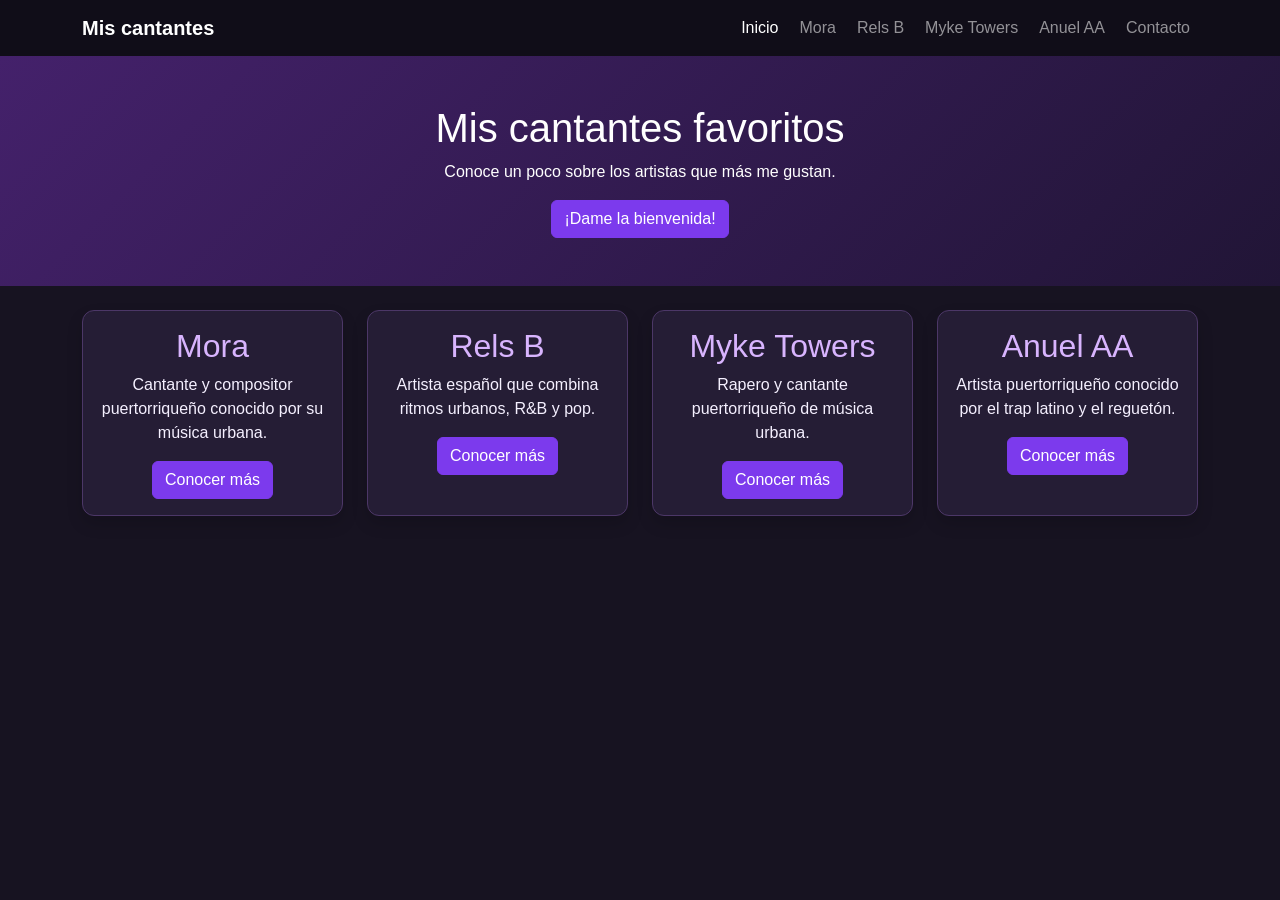
<file: index.html>
<!DOCTYPE html>
<html lang="es">
<head>
    <meta charset="UTF-8">
    <meta name="viewport" content="width=device-width, initial-scale=1.0">
    <title>Mis cantantes favoritos</title>
    <link href="https://cdn.jsdelivr.net/npm/bootstrap@5.3.3/dist/css/bootstrap.min.css" rel="stylesheet">
    <link rel="stylesheet" href="estilos.css">
</head>
<body>
    <nav class="navbar navbar-expand-lg navbar-dark bg-dark">
        <div class="container">
            <a class="navbar-brand" href="index.html">Mis cantantes</a>
            <button class="navbar-toggler" type="button" data-bs-toggle="collapse" data-bs-target="#menu">
                <span class="navbar-toggler-icon"></span>
            </button>
            <div class="collapse navbar-collapse" id="menu">
                <div class="navbar-nav ms-auto">
                    <a class="nav-link active" href="index.html">Inicio</a>
                    <a class="nav-link" href="mora.html">Mora</a>
                    <a class="nav-link" href="relsb.html">Rels B</a>
                    <a class="nav-link" href="myke.html">Myke Towers</a>
                    <a class="nav-link" href="anuel.html">Anuel AA</a>
                    <a class="nav-link" href="contacto.html">Contacto</a>
                </div>
            </div>
        </div>
    </nav>

    <header class="text-center py-5">
        <div class="container">
            <h1>Mis cantantes favoritos</h1>
            <p>Conoce un poco sobre los artistas que más me gustan.</p>
            <button id="botonBienvenida" class="btn btn-primary">¡Dame la bienvenida!</button>
        </div>
    </header>

    <main class="container my-4">
        <div class="row g-4">
            <div class="col-md-6 col-lg-3">
                <div class="card h-100 shadow">
                    <div class="card-body text-center">
                        <h2 class="card-title">Mora</h2>
                        <p class="card-text">Cantante y compositor puertorriqueño conocido por su música urbana.</p>
                        <a href="mora.html" class="btn btn-primary">Conocer más</a>
                    </div>
                </div>
            </div>
            <div class="col-md-6 col-lg-3">
                <div class="card h-100 shadow">
                    <div class="card-body text-center">
                        <h2 class="card-title">Rels B</h2>
                        <p class="card-text">Artista español que combina ritmos urbanos, R&B y pop.</p>
                        <a href="relsb.html" class="btn btn-primary">Conocer más</a>
                    </div>
                </div>
            </div>
            <div class="col-md-6 col-lg-3">
                <div class="card h-100 shadow">
                    <div class="card-body text-center">
                        <h2 class="card-title">Myke Towers</h2>
                        <p class="card-text">Rapero y cantante puertorriqueño de música urbana.</p>
                        <a href="myke.html" class="btn btn-primary">Conocer más</a>
                    </div>
                </div>
            </div>
            <div class="col-md-6 col-lg-3">
                <div class="card h-100 shadow">
                    <div class="card-body text-center">
                        <h2 class="card-title">Anuel AA</h2>
                        <p class="card-text">Artista puertorriqueño conocido por el trap latino y el reguetón.</p>
                        <a href="anuel.html" class="btn btn-primary">Conocer más</a>
                    </div>
                </div>
            </div>
        </div>
    </main>
    <script src="https://cdn.jsdelivr.net/npm/bootstrap@5.3.3/dist/js/bootstrap.bundle.min.js"></script>
    <script src="script.js"></script>
</body>
</html>
</file>
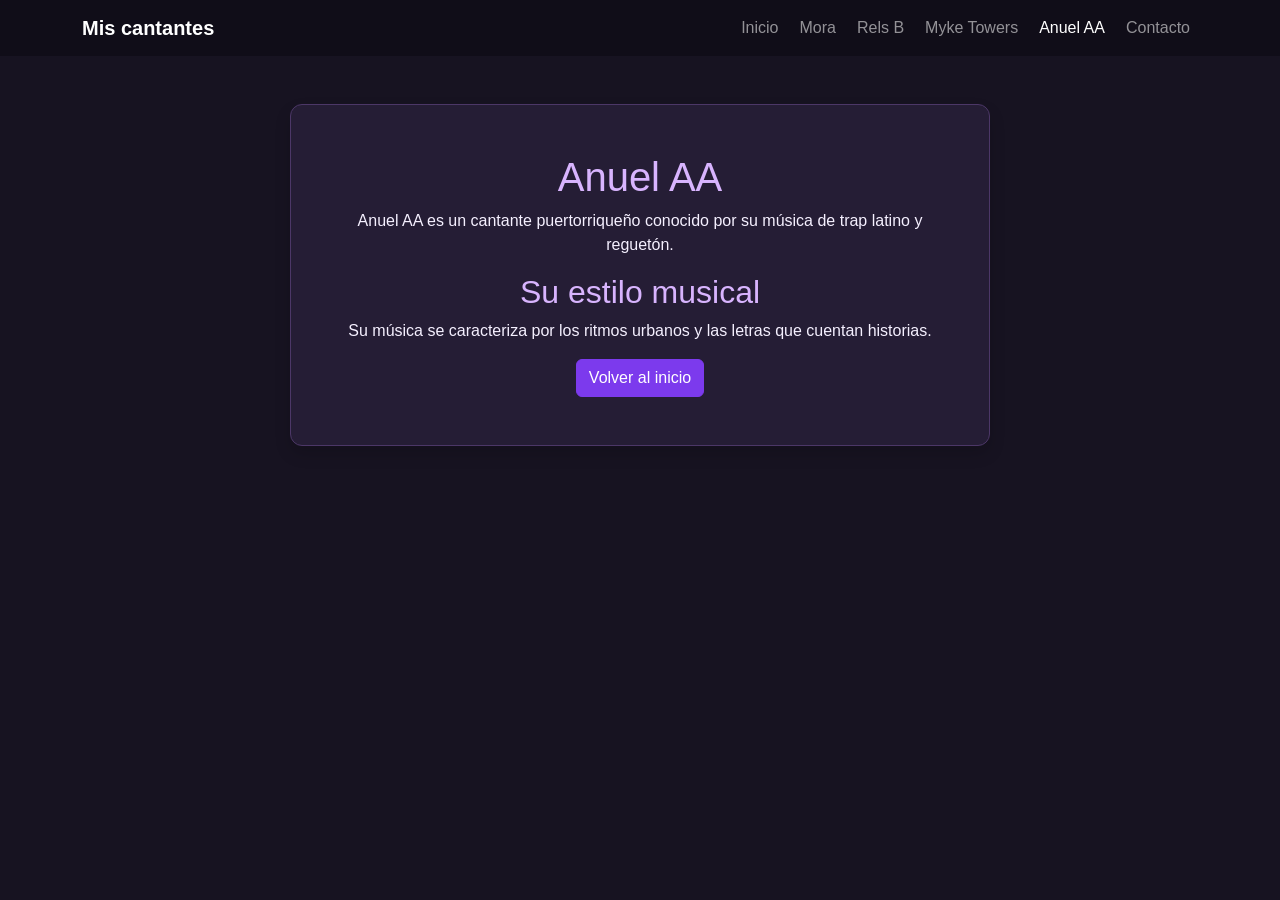
<file: anuel.html>
<!DOCTYPE html>
<html lang="es">
<head>
    <meta charset="UTF-8">
    <meta name="viewport" content="width=device-width, initial-scale=1.0">
    <title>Anuel AA | Mis cantantes favoritos</title>
    <link href="https://cdn.jsdelivr.net/npm/bootstrap@5.3.3/dist/css/bootstrap.min.css" rel="stylesheet">
    <link rel="stylesheet" href="estilos.css">
</head>
<body>
    <nav class="navbar navbar-expand-lg navbar-dark bg-dark">
        <div class="container">
            <a class="navbar-brand" href="index.html">Mis cantantes</a>
            <div class="navbar-nav ms-auto">
                <a class="nav-link" href="index.html">Inicio</a>
                <a class="nav-link" href="mora.html">Mora</a>
                <a class="nav-link" href="relsb.html">Rels B</a>
                <a class="nav-link" href="myke.html">Myke Towers</a>
                <a class="nav-link active" href="anuel.html">Anuel AA</a>
                <a class="nav-link" href="contacto.html">Contacto</a>
            </div>
        </div>
    </nav>

    <main class="container my-5">
        <div class="card shadow mx-auto artista-card">
            <div class="card-body text-center p-5">
                <h1 class="card-title">Anuel AA</h1>
                <p class="card-text">
                    Anuel AA es un cantante puertorriqueño conocido por su música
                    de trap latino y reguetón.
                </p>
                <h2>Su estilo musical</h2>
                <p>Su música se caracteriza por los ritmos urbanos y las letras que cuentan historias.</p>
                <a href="index.html" class="btn btn-primary">Volver al inicio</a>
            </div>
        </div>
    </main>

    <script src="https://cdn.jsdelivr.net/npm/bootstrap@5.3.3/dist/js/bootstrap.bundle.min.js"></script>
    <script src="script.js"></script>
</body>
</html>
</file>
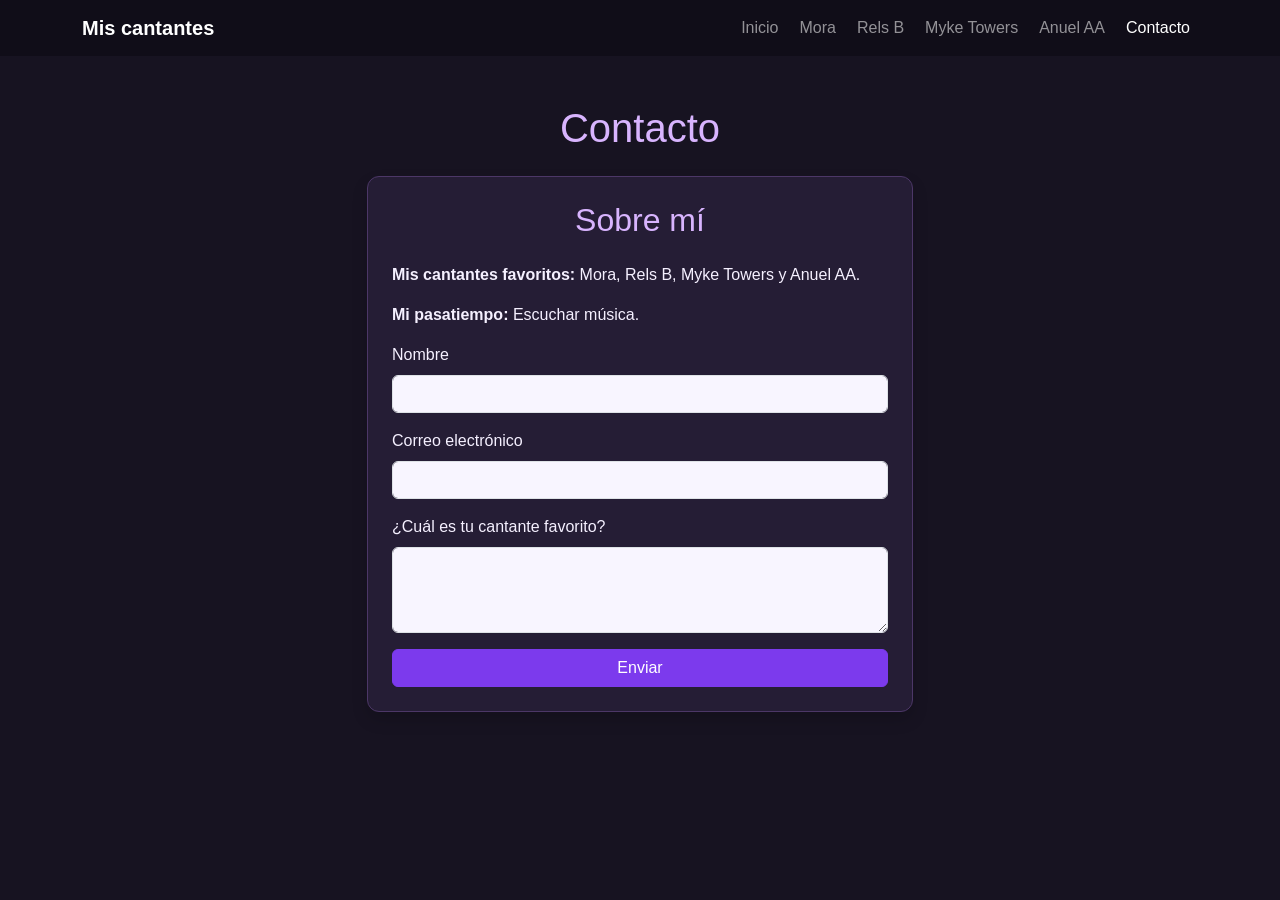
<file: contacto.html>
<!DOCTYPE html>
<html lang="es">
<head>
    <meta charset="UTF-8">
    <meta name="viewport" content="width=device-width, initial-scale=1.0">
    <title>Contacto | Mis cantantes favoritos</title>
    <link href="https://cdn.jsdelivr.net/npm/bootstrap@5.3.3/dist/css/bootstrap.min.css" rel="stylesheet">
    <link rel="stylesheet" href="estilos.css">
</head>
<body>
    <nav class="navbar navbar-expand-lg navbar-dark bg-dark">
        <div class="container">
            <a class="navbar-brand" href="index.html">Mis cantantes</a>
            <div class="navbar-nav ms-auto">
                <a class="nav-link" href="index.html">Inicio</a>
                <a class="nav-link" href="mora.html">Mora</a>
                <a class="nav-link" href="relsb.html">Rels B</a>
                <a class="nav-link" href="myke.html">Myke Towers</a>
                <a class="nav-link" href="anuel.html">Anuel AA</a>
                <a class="nav-link active" href="contacto.html">Contacto</a>
            </div>
        </div>
    </nav>

    <main class="container my-5">
        <h1 class="text-center mb-4">Contacto</h1>

        <div class="row justify-content-center">
            <div class="col-md-7 col-lg-6">
                <div class="card shadow">
                    <div class="card-body p-4">
                        <h2 class="card-title text-center mb-4">Sobre mí</h2>

                        <p><strong>Mis cantantes favoritos:</strong> Mora, Rels B, Myke Towers y Anuel AA.</p>
                        <p><strong>Mi pasatiempo:</strong> Escuchar música.</p>

                        <form id="formularioContacto">
                            <div class="mb-3">
                                <label for="nombre" class="form-label">Nombre</label>
                                <input type="text" class="form-control" id="nombre" name="nombre" required>
                            </div>

                            <div class="mb-3">
                                <label for="correo" class="form-label">Correo electrónico</label>
                                <input type="email" class="form-control" id="correo" name="correo" required>
                            </div>

                            <div class="mb-3">
                                <label for="mensaje" class="form-label">¿Cuál es tu cantante favorito?</label>
                                <textarea class="form-control" id="mensaje" name="mensaje" rows="3" required></textarea>
                            </div>

                            <button type="submit" class="btn btn-primary w-100">Enviar</button>
                        </form>
                    </div>
                </div>
            </div>
        </div>
    </main>

    <script src="https://cdn.jsdelivr.net/npm/bootstrap@5.3.3/dist/js/bootstrap.bundle.min.js"></script>
    <script src="script.js"></script>
</body>
</html>
</file>
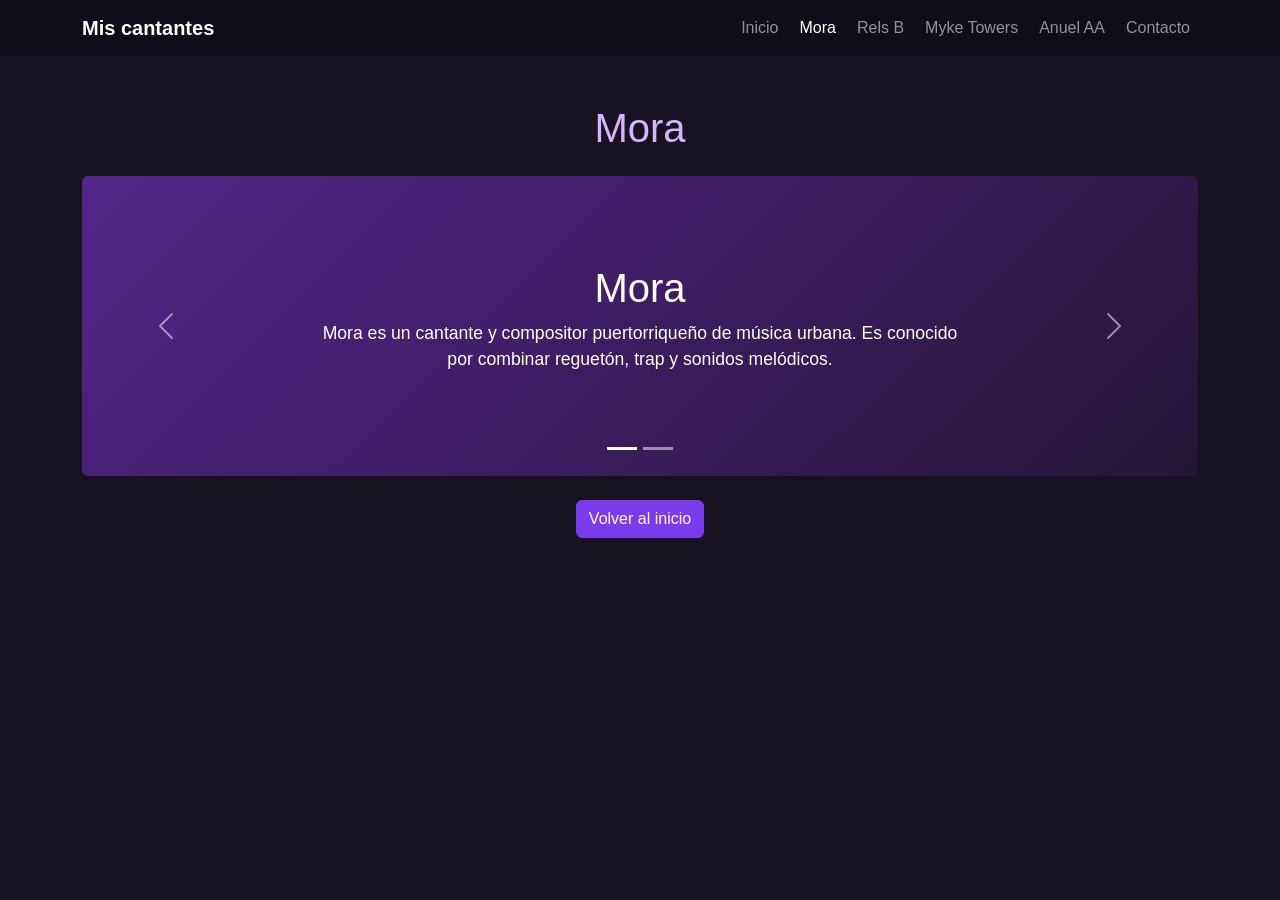
<file: mora.html>
<!DOCTYPE html>
<html lang="es">
<head>
    <meta charset="UTF-8">
    <meta name="viewport" content="width=device-width, initial-scale=1.0">
    <title>Mora | Mis cantantes favoritos</title>
    <link href="https://cdn.jsdelivr.net/npm/bootstrap@5.3.3/dist/css/bootstrap.min.css" rel="stylesheet">
    <link rel="stylesheet" href="estilos.css">
</head>
<body>
    <nav class="navbar navbar-expand-lg navbar-dark bg-dark">
        <div class="container">
            <a class="navbar-brand" href="index.html">Mis cantantes</a>
            <div class="navbar-nav ms-auto">
                <a class="nav-link" href="index.html">Inicio</a>
                <a class="nav-link active" href="mora.html">Mora</a>
                <a class="nav-link" href="relsb.html">Rels B</a>
                <a class="nav-link" href="myke.html">Myke Towers</a>
                <a class="nav-link" href="anuel.html">Anuel AA</a>
                <a class="nav-link" href="contacto.html">Contacto</a>
            </div>
        </div>
    </nav>

    <main class="container my-5">
        <h1 class="text-center mb-4">Mora</h1>
        <div id="carruselArtistas" class="carousel slide" data-bs-ride="carousel">
            <div class="carousel-indicators">
                <button type="button" data-bs-target="#carruselArtistas" data-bs-slide-to="0" class="active" aria-label="Diapositiva 1"></button>
                <button type="button" data-bs-target="#carruselArtistas" data-bs-slide-to="1" aria-label="Diapositiva 2"></button>
            </div>

            <div class="carousel-inner rounded">
                <div class="carousel-item active">
                    <div class="slide-artista">
                        <h2>Mora</h2>
                        <p>Mora es un cantante y compositor puertorriqueño de música urbana. Es conocido por combinar reguetón, trap y sonidos melódicos.</p>
                    </div>
                </div>
                <div class="carousel-item">
                    <div class="slide-artista slide-secundario">
                        <h2>Su música</h2>
                        <p>Sus canciones mezclan ritmos urbanos con melodías y colaboraciones con distintos artistas.</p>
                    </div>
                </div>
            </div>

            <button class="carousel-control-prev" type="button" data-bs-target="#carruselArtistas" data-bs-slide="prev">
                <span class="carousel-control-prev-icon" aria-hidden="true"></span>
                <span class="visually-hidden">Anterior</span>
            </button>
            <button class="carousel-control-next" type="button" data-bs-target="#carruselArtistas" data-bs-slide="next">
                <span class="carousel-control-next-icon" aria-hidden="true"></span>
                <span class="visually-hidden">Siguiente</span>
            </button>
        </div>

        <div class="text-center mt-4">
            <a href="index.html" class="btn btn-primary">Volver al inicio</a>
        </div>
    </main>

    <script src="https://cdn.jsdelivr.net/npm/bootstrap@5.3.3/dist/js/bootstrap.bundle.min.js"></script>
    <script src="script.js"></script>
</body>
</html
</file>
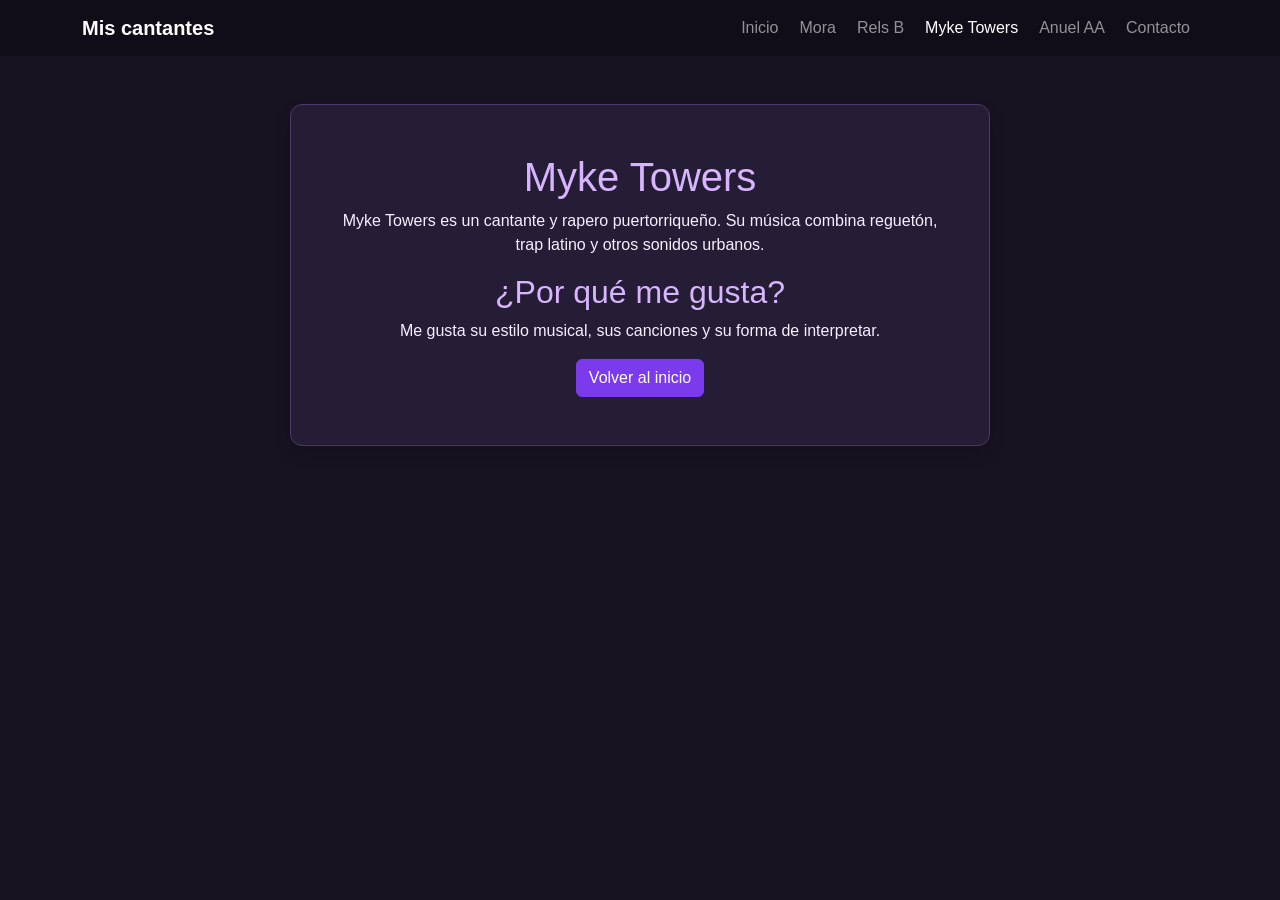
<file: myke.html>
<!DOCTYPE html>
<html lang="es">
<head>
    <meta charset="UTF-8">
    <meta name="viewport" content="width=device-width, initial-scale=1.0">
    <title>Myke Towers | Mis cantantes favoritos</title>
    <link href="https://cdn.jsdelivr.net/npm/bootstrap@5.3.3/dist/css/bootstrap.min.css" rel="stylesheet">
    <link rel="stylesheet" href="estilos.css">
</head>
<body>
    <nav class="navbar navbar-expand-lg navbar-dark bg-dark">
        <div class="container">
            <a class="navbar-brand" href="index.html">Mis cantantes</a>
            <div class="navbar-nav ms-auto">
                <a class="nav-link" href="index.html">Inicio</a>
                <a class="nav-link" href="mora.html">Mora</a>
                <a class="nav-link" href="relsb.html">Rels B</a>
                <a class="nav-link active" href="myke.html">Myke Towers</a>
                <a class="nav-link" href="anuel.html">Anuel AA</a>
                <a class="nav-link" href="contacto.html">Contacto</a>
            </div>
        </div>
    </nav>

    <main class="container my-5">
        <div class="card shadow mx-auto artista-card">
            <div class="card-body text-center p-5">
                <h1 class="card-title">Myke Towers</h1>
                <p class="card-text">
                    Myke Towers es un cantante y rapero puertorriqueño.
                    Su música combina reguetón, trap latino y otros sonidos urbanos.
                </p>
                <h2>¿Por qué me gusta?</h2>
                <p>Me gusta su estilo musical, sus canciones y su forma de interpretar.</p>
                <a href="index.html" class="btn btn-primary">Volver al inicio</a>
            </div>
        </div>
    </main>

    <script src="https://cdn.jsdelivr.net/npm/bootstrap@5.3.3/dist/js/bootstrap.bundle.min.js"></script>
    <script src="script.js"></script>
</body>
</html>
</file>
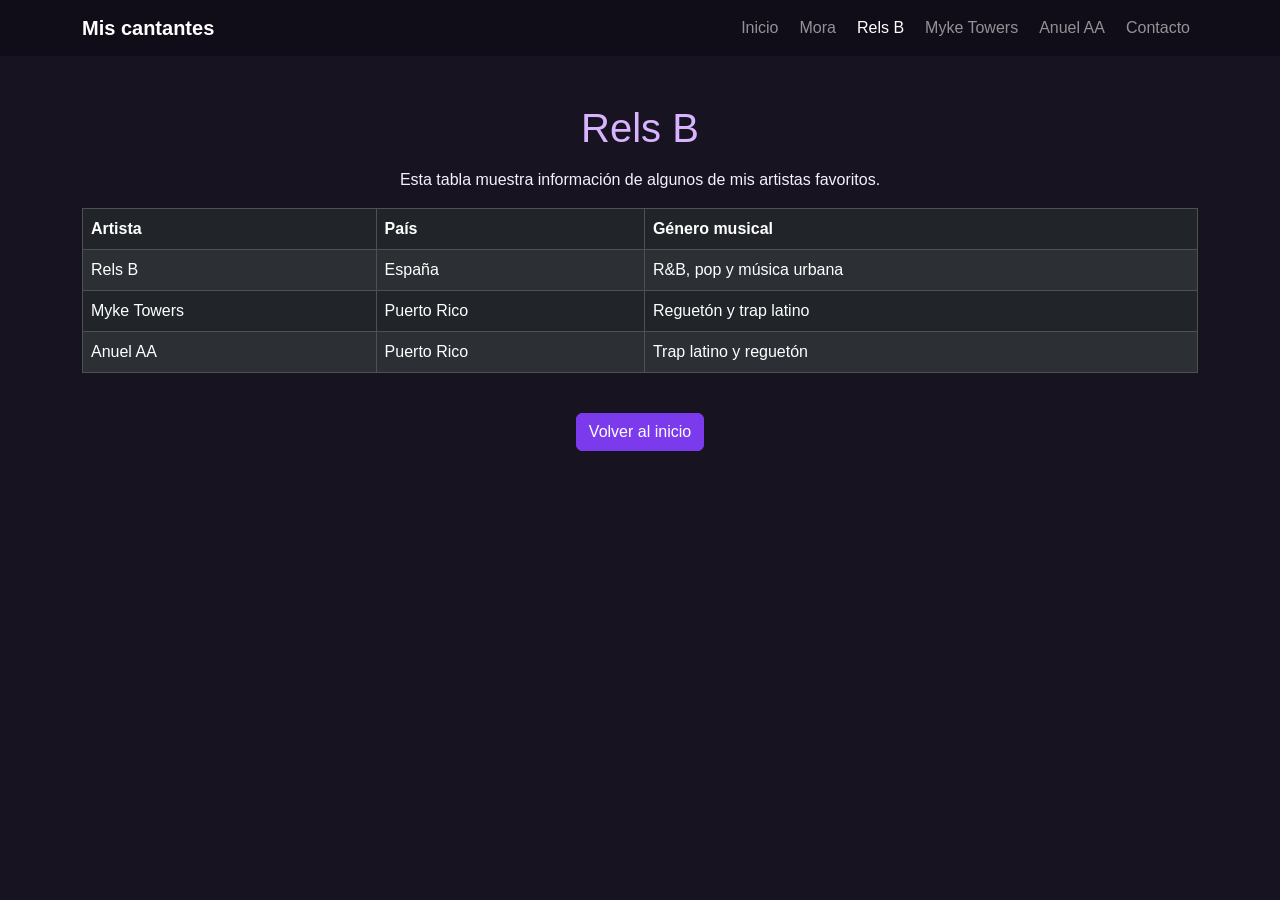
<file: relsb.html>
<!DOCTYPE html>
<html lang="es">
<head>
    <meta charset="UTF-8">
    <meta name="viewport" content="width=device-width, initial-scale=1.0">
    <title>Rels B | Mis cantantes favoritos</title>
    <link href="https://cdn.jsdelivr.net/npm/bootstrap@5.3.3/dist/css/bootstrap.min.css" rel="stylesheet">
    <link rel="stylesheet" href="estilos.css">
</head>
<body>
    <nav class="navbar navbar-expand-lg navbar-dark bg-dark">
        <div class="container">
            <a class="navbar-brand" href="index.html">Mis cantantes</a>
            <div class="navbar-nav ms-auto">
                <a class="nav-link" href="index.html">Inicio</a>
                <a class="nav-link" href="mora.html">Mora</a>
                <a class="nav-link active" href="relsb.html">Rels B</a>
                <a class="nav-link" href="myke.html">Myke Towers</a>
                <a class="nav-link" href="anuel.html">Anuel AA</a>
                <a class="nav-link" href="contacto.html">Contacto</a>
            </div>
        </div>
    </nav>

    <main class="container my-5">
        <h1 class="text-center mb-3">Rels B</h1>
        <p class="text-center">Esta tabla muestra información de algunos de mis artistas favoritos.</p>

        <div class="table-responsive">
            <table class="table table-dark table-striped table-hover table-bordered">
                <thead>
                    <tr>
                        <th>Artista</th>
                        <th>País</th>
                        <th>Género musical</th>
                    </tr>
                </thead>
                <tbody>
                    <tr>
                        <td>Rels B</td>
                        <td>España</td>
                        <td>R&B, pop y música urbana</td>
                    </tr>
                    <tr>
                        <td>Myke Towers</td>
                        <td>Puerto Rico</td>
                        <td>Reguetón y trap latino</td>
                    </tr>
                    <tr>
                        <td>Anuel AA</td>
                        <td>Puerto Rico</td>
                        <td>Trap latino y reguetón</td>
                    </tr>
                </tbody>
            </table>
        </div>

        <div class="text-center mt-4">
            <a href="index.html" class="btn btn-primary">Volver al inicio</a>
        </div>
    </main>

    <script src="https://cdn.jsdelivr.net/npm/bootstrap@5.3.3/dist/js/bootstrap.bundle.min.js"></script>
    <script src="script.js"></script>
</body>
</html>
</file>
<file: estilos.css>
/* Estilos generales */
body {
    margin: 0;
    background-color: #171321;
    color: #f5f0ff;
    font-family: Arial, sans-serif;
}

/* Barra de navegación */
.navbar {
    background-color: #100d18 !important;
}

.navbar-brand {
    font-weight: bold;
}

.nav-link {
    margin-left: 5px;
}

/* Encabezados */
header {
    background: linear-gradient(135deg, #44216b, #211536);
    color: white;
}

h1, h2 {
    color: #d8b4fe;
}

header h1 {
    color: white;
}

/* Tarjetas */
.card {
    background-color: #251d35;
    color: #f5f0ff;
    border: 1px solid #4c3767;
    border-radius: 12px;
}

.card-title {
    color: #d8b4fe;
}

/* Botones */
.btn-primary {
    background-color: #7c3aed;
    border-color: #7c3aed;
}

.btn-primary:hover {
    background-color: #6d28d9;
    border-color: #6d28d9;
}

/* Carrusel */
.slide-artista {
    min-height: 300px;
    padding: 70px 20px;
    background: linear-gradient(135deg, #55258a, #241638);
    color: white;
    text-align: center;
    display: flex;
    flex-direction: column;
    justify-content: center;
    align-items: center;
}

.slide-artista h2 {
    color: white;
    font-size: 2.5rem;
}

.slide-artista p {
    max-width: 650px;
    font-size: 1.1rem;
}

.slide-secundario {
    background: linear-gradient(135deg, #32245e, #6d28d9);
}

/* Páginas de artistas */
.artista-card {
    max-width: 700px;
}

/* Tabla */
.table {
    vertical-align: middle;
}

/* Pie de página */
footer {
    margin-top: 40px;
    background-color: #100d18;
    color: #d8b4fe;
}

/* Formulario */
.form-control {
    background-color: #f8f5ff;
    color: #171321;
}

.form-control:focus {
    border-color: #a78bfa;
    box-shadow: 0 0 0 0.2rem rgba(167, 139, 250, 0.25);
}

/* Ajustes para pantallas pequeñas */
@media (max-width: 768px) {
    .navbar-nav {
        padding-top: 10px;
    }

    .nav-link {
        margin-left: 0;
    }

    .slide-artista {
        min-height: 260px;
        padding: 45px 20px;
    }
}
</file>
